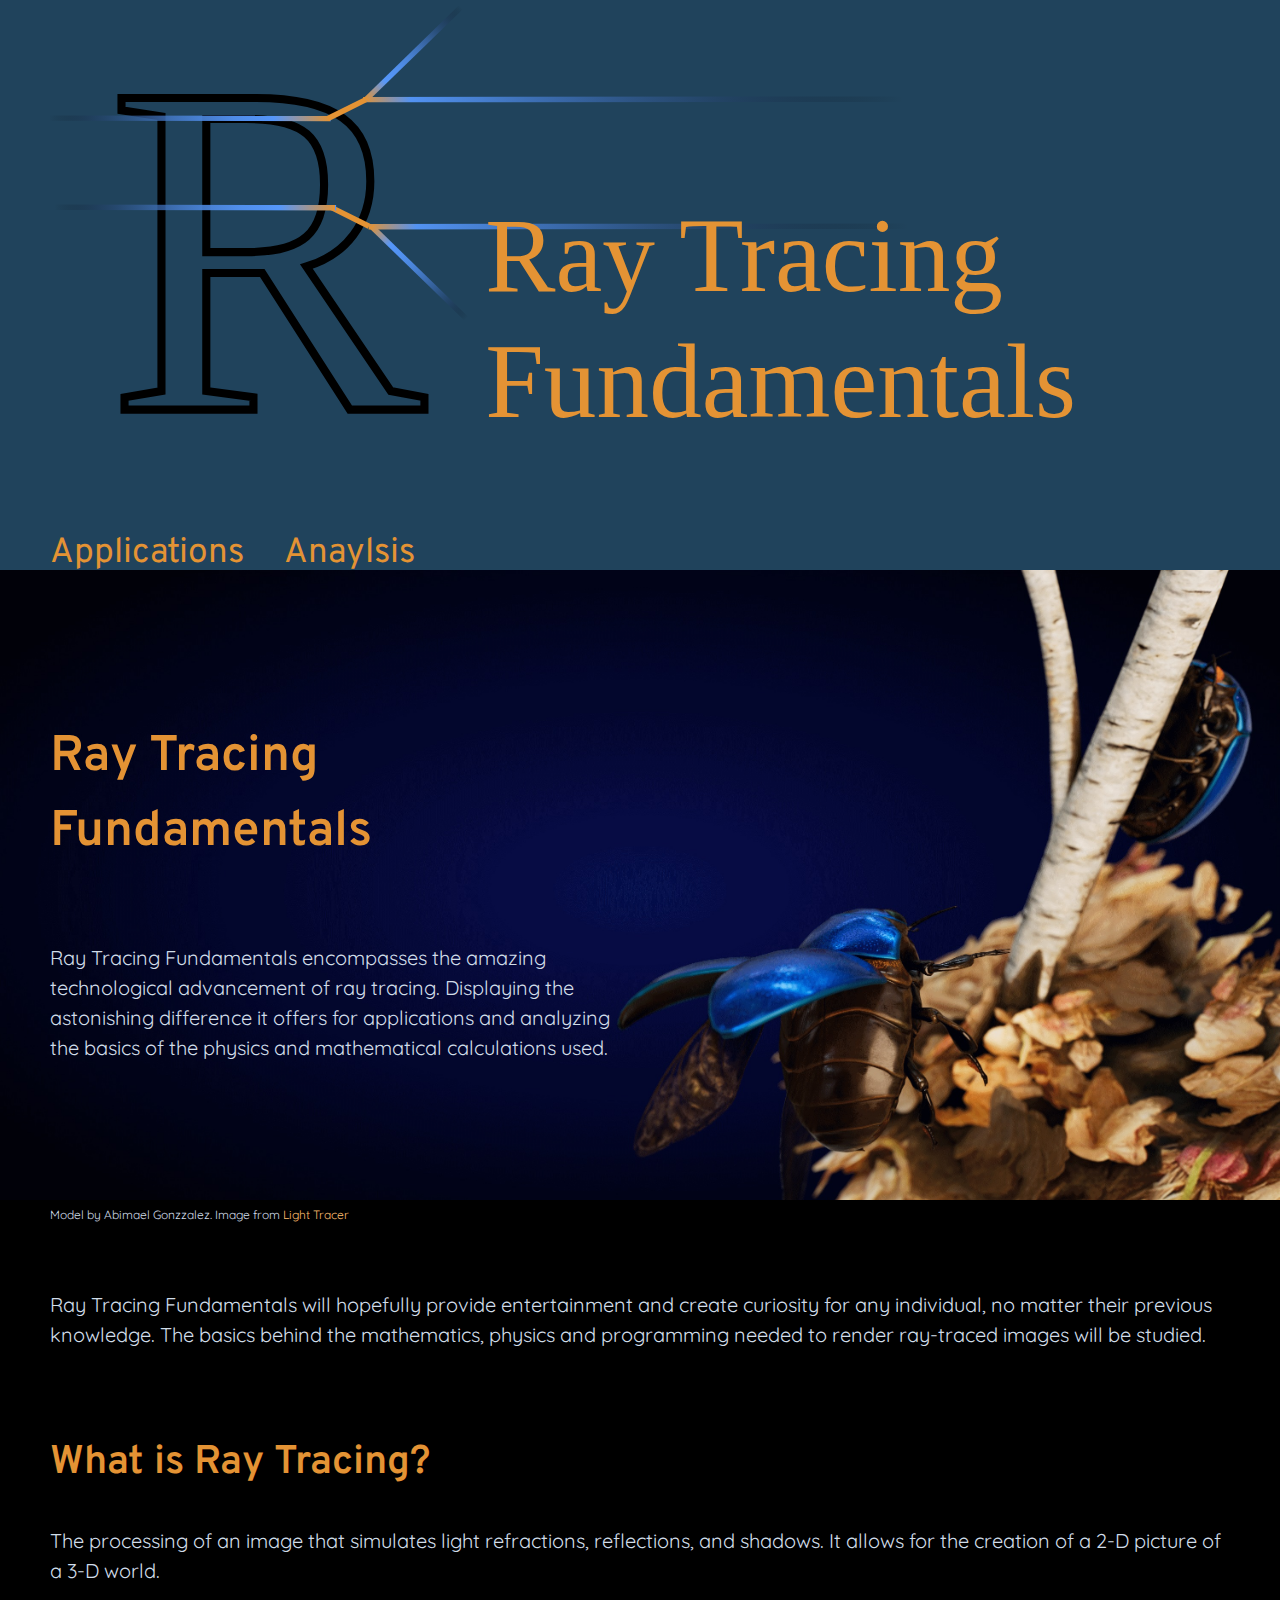
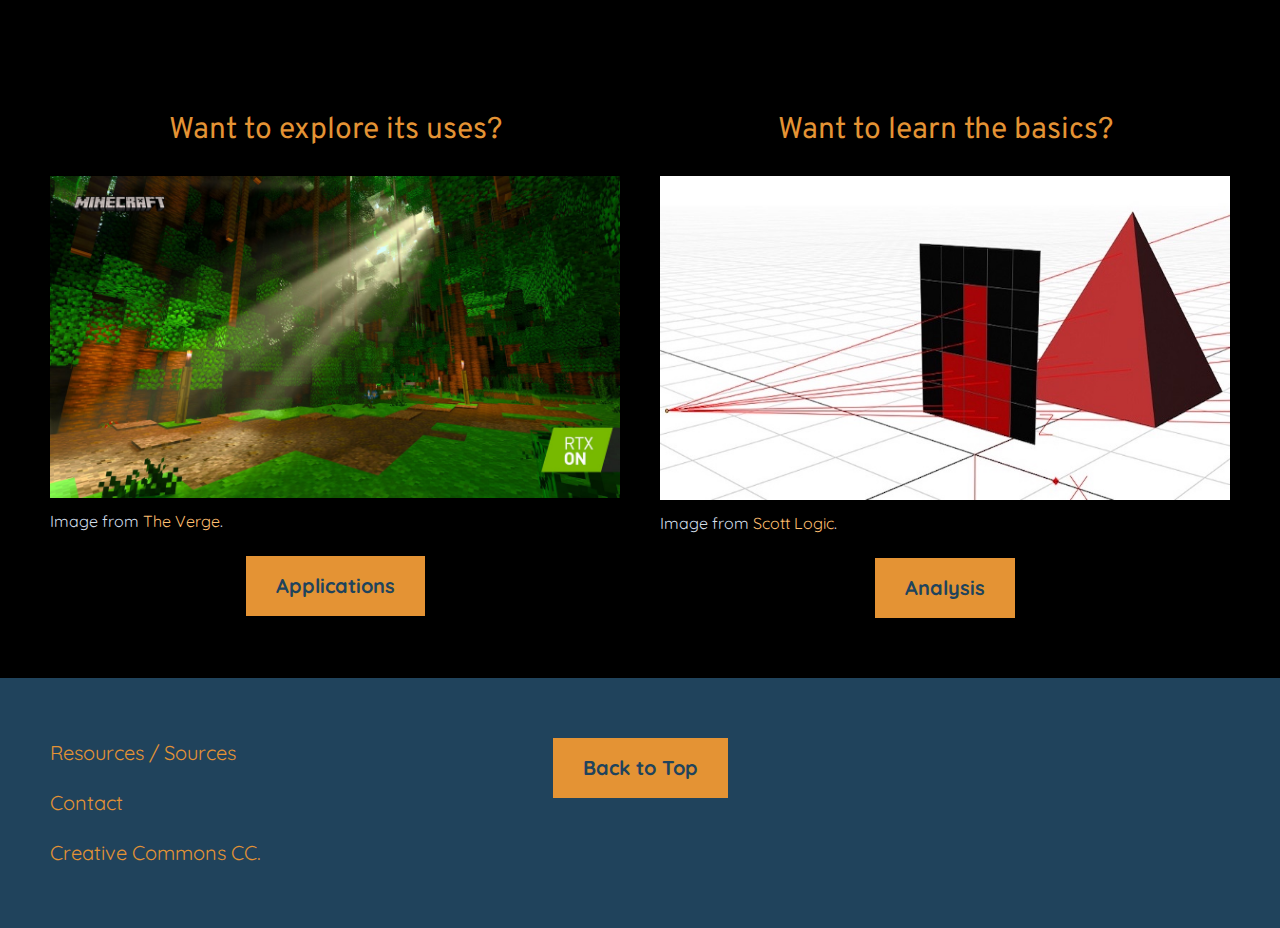
<file: index.html>
<!DOCTYPE html>
<html>

<head>
    <meta charset="UTF-8">
    <meta name="viewport" content="width=device-width, initial-scale=1.0">
    <title>Ray Tracing Fundamentals</title>
    <link rel="preconnect" href="https://fonts.googleapis.com">
    <link rel="preconnect" href="https://fonts.gstatic.com" crossorigin>
    <link
        href="https://fonts.googleapis.com/css2?family=Overpass:wght@400;600&family=Quicksand:wght@300;400&display=swap"
        rel="stylesheet">
    <link rel="stylesheet" href="css/style.css">
</head>

<body>
    <div class="stick-footer">
        <header>
            <div id="backToTop" class="container wrapper">
                <img src="images/logo.svg" alt="Ray Tracing Fundamentals Logo" class="logo">
                <nav class="primary-nav">
                    <ul>
                        <li><a href="applications.html">Applications</a></li>
                        <li><a href="analysis.html">Anaylsis</a></li>
                    </ul>
                </nav>
            </div>
        </header>
        <main>
            <section class="feature">
                <div class="container wrapper">
                    <div class="title-parent-grid">
                        <h1 class="orange-color">Ray Tracing Fundamentals</h1>
                        <div>
                            <!--Filler for grid-->
                        </div>
                        <p>
                            Ray Tracing Fundamentals encompasses the amazing technological advancement
                            of ray tracing. Displaying the astonishing difference it offers for applications
                            and analyzing the basics of the physics and mathematical calculations used.
                        </p>
                    </div>
                </div>
            </section>
            <div class="container">
                <p class="caption caption-image">Model by Abimael Gonzzalez. Image from <a
                        href="https://lighttracer.org/web.html">Light Tracer</a></p>
            </div>
            <section>
                <div class="container wrapper">
                    <p>
                        Ray Tracing Fundamentals will hopefully provide entertainment and create
                        curiosity for any individual, no matter their previous knowledge. The
                        basics behind the mathematics, physics and programming needed to render
                        ray-traced images will be studied.
                    </p><br>
                    <h2 class="orange-color">What is Ray Tracing?</h2>
                    <p>
                        The processing of an image that simulates light refractions, reflections, and shadows.
                        It allows for the creation of a 2-D picture of a 3-D world.
                    </p>
                </div>
                <div class="container wrapper two-grid">
                    <div class="align-center">
                        <h3 class="orange-color">Want to explore its uses?</h3>
                        <img src="images/minecraft_raytr.jpeg" alt="Minecraft Ray Tracing">
                        <p class="caption align-left">
                            Image from <a
                                href="https://www.theverge.com/2022/3/29/23001181/minecraft-raytracing-xbox-series-x-series-s-preview-support">The
                                Verge</a>.
                        </p>
                        <p><a href="applications.html" class="button button-orange">Applications</a></p>
                    </div>
                    <div class="align-center">
                        <h3 class="orange-color">Want to learn the basics? </h3>
                        <img src="images/analysis_raytr.jpeg" alt="Analysis of ray tracing">
                        <p class="caption align-left">
                            Image from <a href="https://blog.scottlogic.com/2020/03/10/raytracer-how-to.html"
                                class="img-analysis">Scott Logic</a>.
                        </p>
                        <p><a href="analysis.html" class="button button-orange">Analysis</a></p>
                    </div>
                </div>
            </section>
        </main>
        <footer>
            <div class="container wrapper footer-grid">
                <div>
                    <ul>
                        <li>
                            <a href="#popup1">Resources / Sources</a><br>
                        </li>
                        <li>
                            <p><a href="mailto:tyrell.martens@hotmail.com">Contact</a></p>
                        </li>
                        <li>
                            <p>Creative Commons CC.</p>
                        </li>
                    </ul>
                </div>
                <div>
                    <p><a href="#backToTop" class="button button-orange">Back to Top</a></p>
                </div>
            </div>
            <!--Code from https://codepen.io/imprakash/pen/GgNMXO-->
            <div id="popup1" class="overlay">
                <div class="popup">
                    <h2>Sources</h2>
                    <a class="close" href="#">&times;</a>
                    <div class="content">
                        <h3>Great Websites</h3>
                        <a href="https://lighttracer.org/web.html">Light Tracer</a><br>
                        <a href="https://github.com/dannyfritz/awesome-ray-tracing">Ray
                            Tracing Github Page</a><br>
                        <a href="https://rayground.com">Rayground</a><br>

                        <h3>Definition</h3>
                        <a href="https://www.pcmag.com/encyclopedia/term/ray-tracing">pcmag</a>

                        <h3>Applications</h3>
                        <a
                            href="https://www.quora.com/Are-there-any-other-applications-of-ray-Tracing-outside-of-videogames">Quora</a>

                        <h3>Analysis</h3>
                        <a href="https://blog.scottlogic.com/2020/03/10/raytracer-how-to.html">How
                            to Write a Ray Tracer Intuitively (Ray lines, Intersection)</a>

                        <h3>Reflections and Refractions in Ray Tracing</h3>
                        <a
                            href="https://www.scratchapixel.com/lessons/3d-basic-rendering/introduction-to-shading/reflection-refraction-fresnel">Scratchapixel</a>

                        <h3>Math in HTML</h3>
                        <a href="https://www.mathjax.org">MathJax</a>
                    </div>
                </div>
            </div>
        </footer>
    </div>
</body>

</html>
</file>
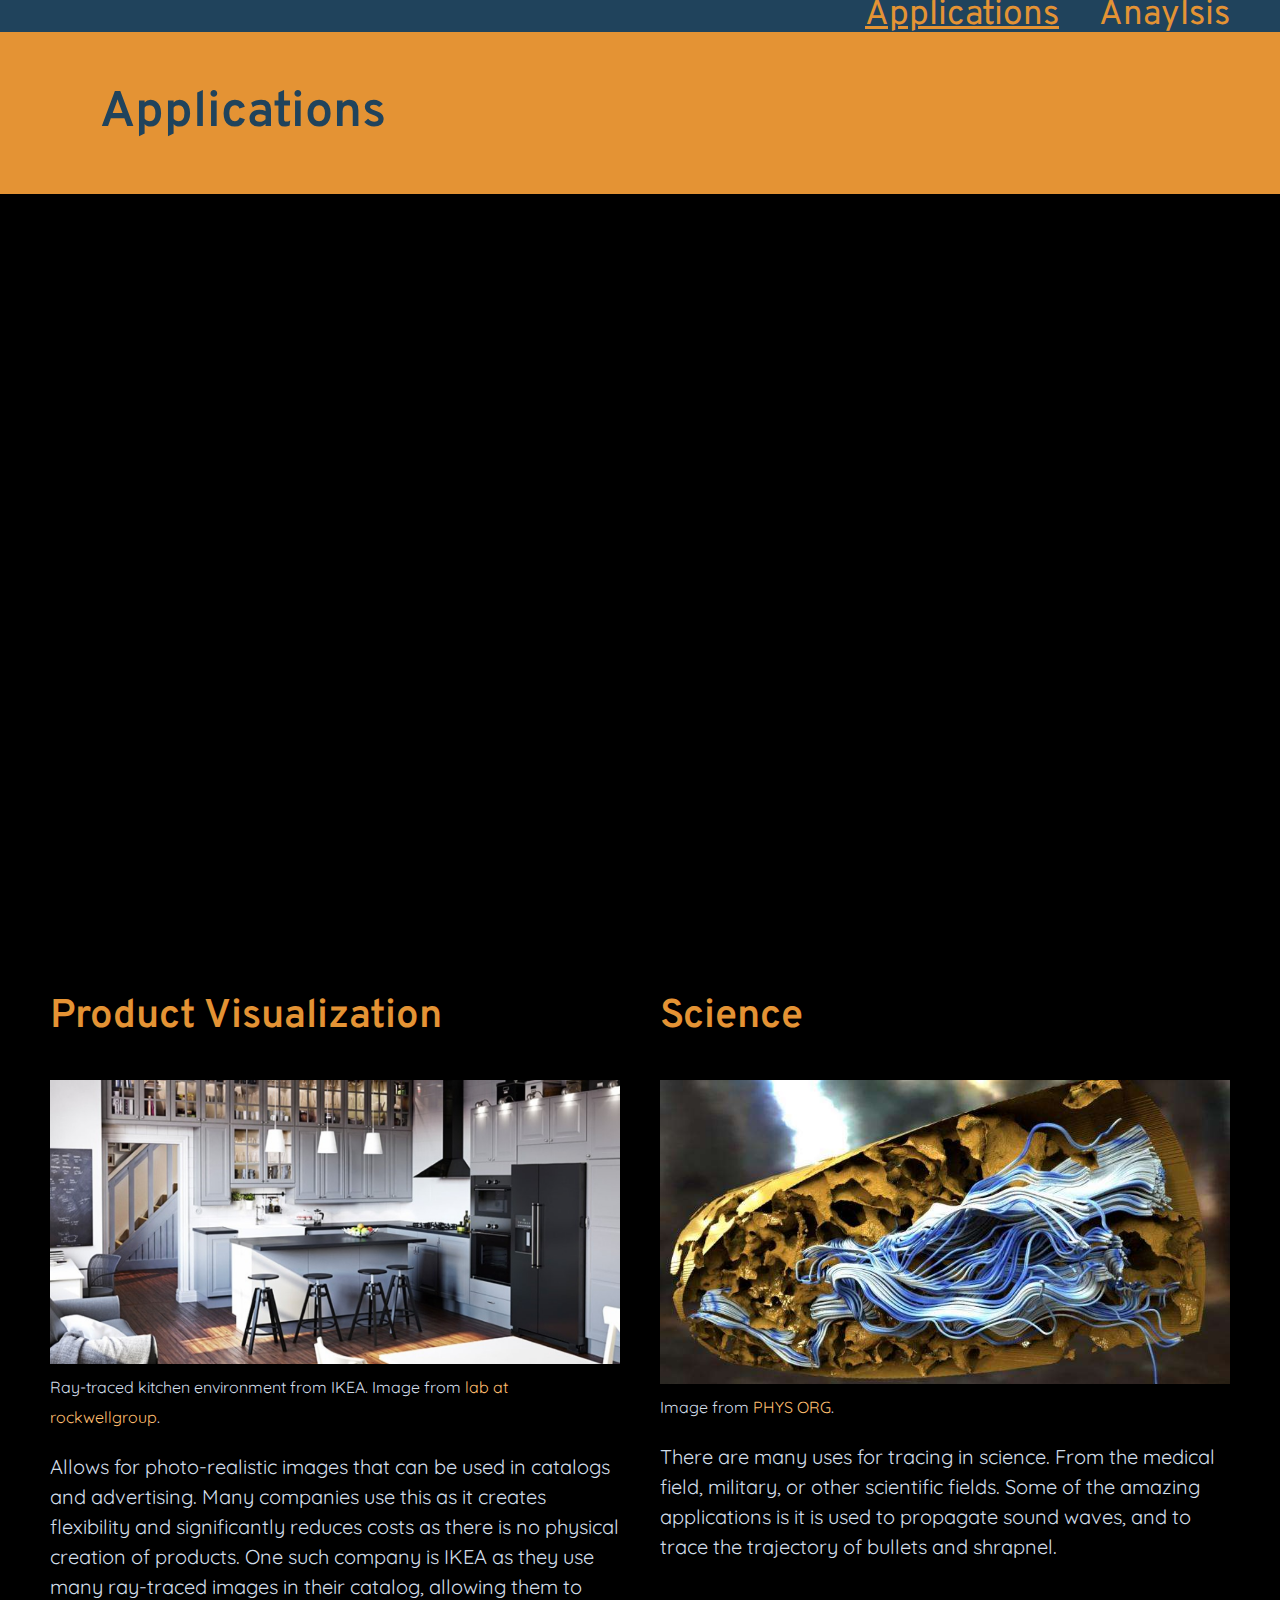
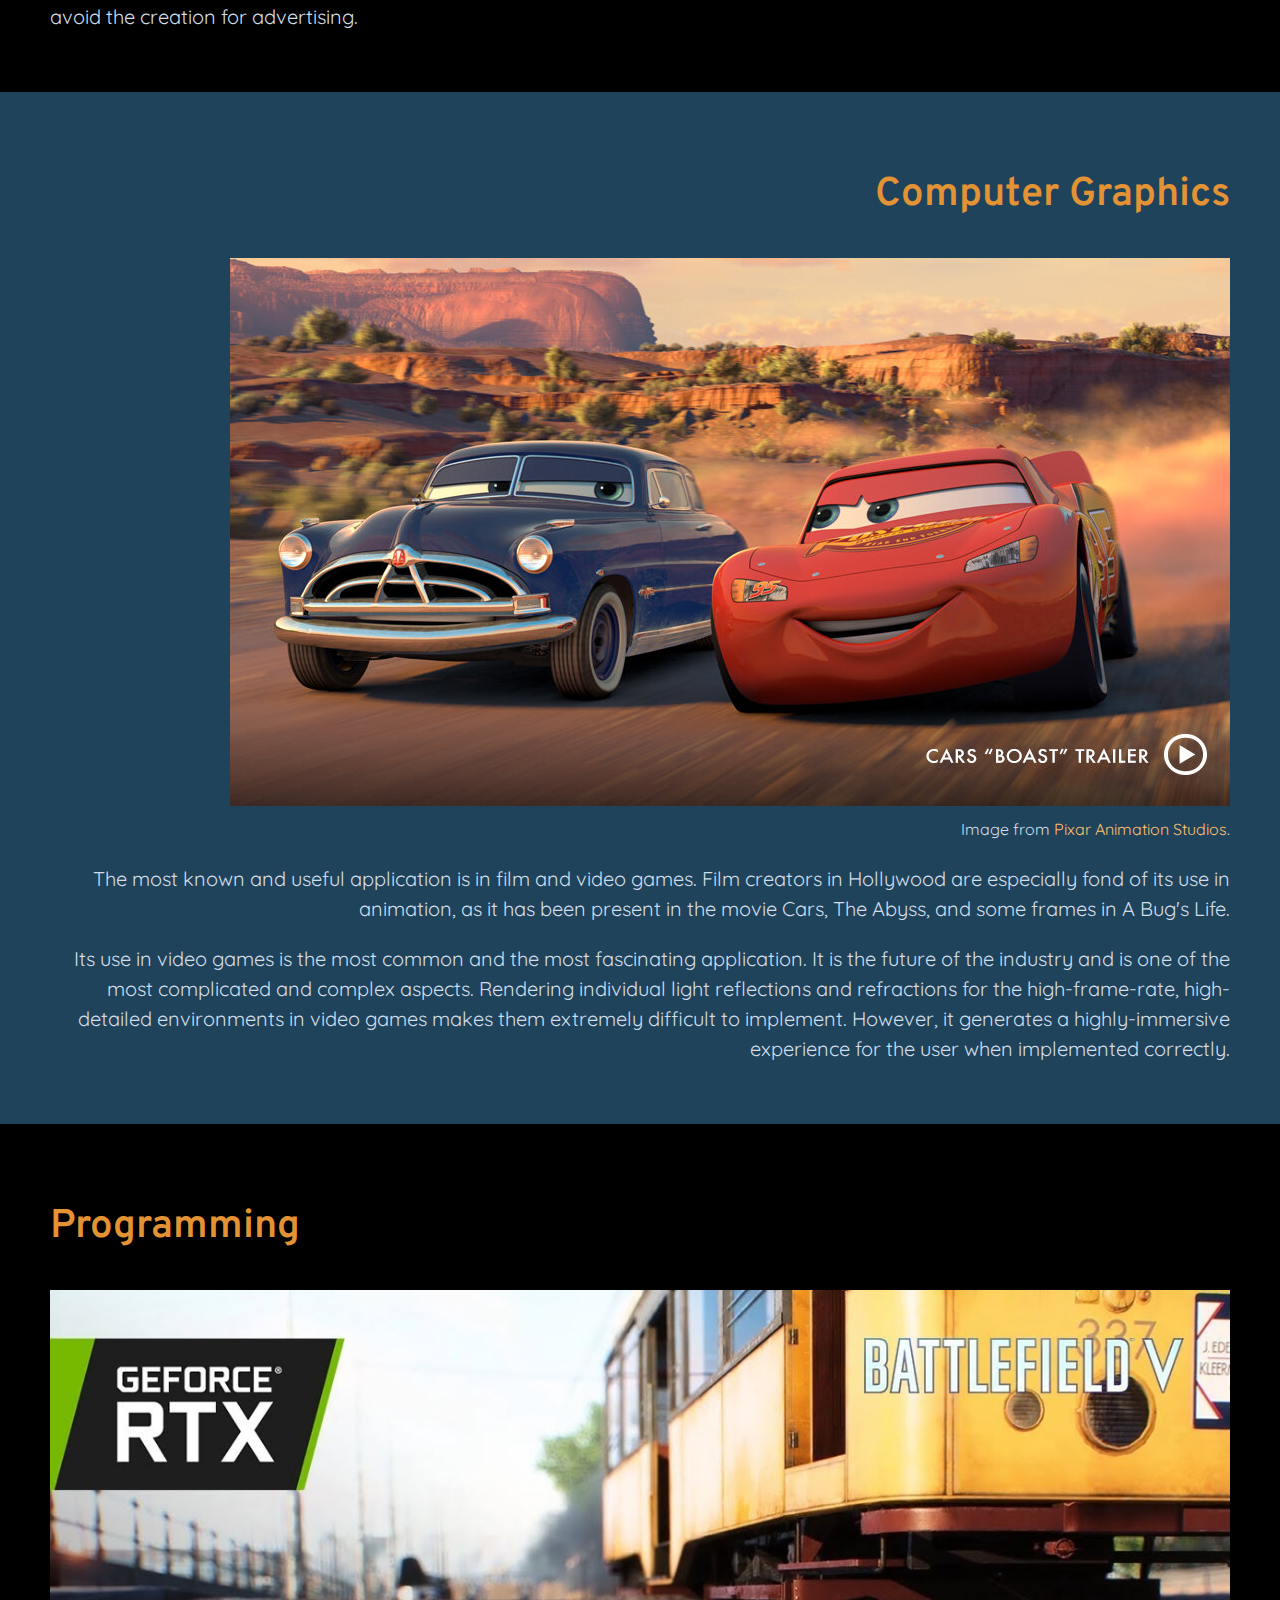
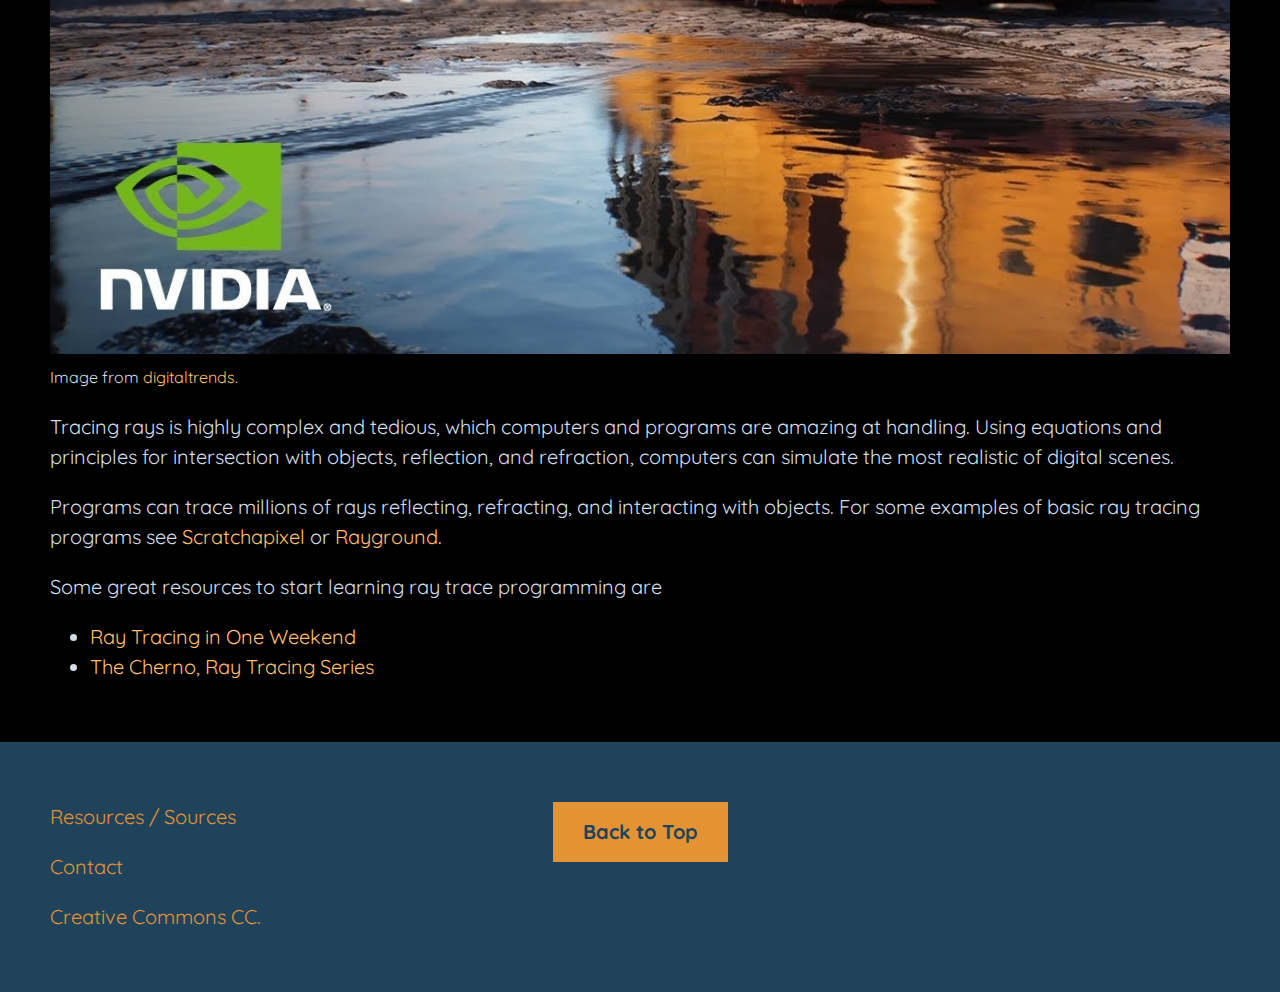
<file: applications.html>
<!DOCTYPE html>
<html>

<head>
    <meta charset="UTF-8">
    <meta name="viewport" content="width=device-width, initial-scale=1.0">
    <title>Ray Tracing Fundamentals</title>
    <link rel="preconnect" href="https://fonts.googleapis.com">
    <link rel="preconnect" href="https://fonts.gstatic.com" crossorigin>
    <link
        href="https://fonts.googleapis.com/css2?family=Overpass:wght@400;600&family=Quicksand:wght@300;400&display=swap"
        rel="stylesheet">
    <link rel="stylesheet" href="css/style.css">
</head>

<body>
    <div class="stick-footer">
        <header>
            <div id="backToTop" class="container wrapper">
                <a href="/index.html"><img src="images/logo.svg" alt="Ray Tracing Fundamentals Logo" class="logo"></a>
                <nav class="primary-nav">
                    <ul>
                        <li><a href="applications.html" class="active">Applications</a></li>
                        <li><a href="analysis.html">Anaylsis</a></li>
                    </ul>
                </nav>
            </div>
        </header>
        <header class="page-title">
            <div class="container wrapper">
                <h1>Applications</h1>
            </div>
        </header>
        <main>
            <section>
                <div class="container video">
                    <iframe width="1500" height="900" src="https://www.youtube.com/embed/J3ue35ago3Y"
                        title="YouTube video player" frameborder="0"
                        allow="accelerometer; clipboard-write; encrypted-media; gyroscope; picture-in-picture"
                        allowfullscreen>
                    </iframe>
                </div>
            </section>
            <section>
                <div class="container wrapper">
                    <div class="two-grid">
                        <div>
                            <h2 class="orange-color">Product Visualization</h2>
                            <img src="images/ikea_raytr.png" alt="Ikea Ray Tracing Image">
                            <p class="caption">
                                Ray-traced kitchen environment from IKEA. Image from
                                <a
                                    href="https://www.labatrockwellgroup.com/blog-gallery/2020/5/15/bite-sized-tech-review-realtime-graphics-in-architecture">lab
                                    at rockwellgroup</a>.
                            </p>
                            <p>
                                Allows for photo-realistic images that can be used in catalogs and advertising.
                                Many companies use this as it creates flexibility and significantly reduces costs
                                as there is no physical creation of products. One such company is IKEA as they use
                                many ray-traced images in their catalog, allowing them to avoid the creation for
                                advertising.
                            </p>
                        </div>
                        <div>
                            <h2 class="orange-color">Science</h2>
                            <img src="images/science_raytr.jpeg" alt="Science Ray Tracing Image">
                            <p class="caption">
                                Image from <a
                                    href="https://phys.org/news/2015-08-ray-tracing-software-visualize-science-greater.html">PHYS
                                    ORG</a>.
                            </p>
                            <p>
                                There are many uses for tracing in science. From the medical field, military,
                                or other scientific fields. Some of the amazing applications is it is used
                                to propagate sound waves, and to trace the trajectory of bullets and shrapnel.
                            </p>
                        </div>
                    </div>
                </div>
            </section>
            <section>
                <div class="blue-background">
                    <div class="container wrapper align-right">
                        <h2 class="orange-color">Computer Graphics</h2>
                        <img src="images/cars_raytr.jpeg" alt="Cars Ray Tracing Image">
                        <p class="caption">
                            Image from <a href="https://www.pixar.com/feature-films/cars">Pixar Animation Studios</a>.
                        </p>
                        <p>
                            The most known and useful application is in film and video games.
                            Film creators in Hollywood are especially fond of its use in animation,
                            as it has been present in the movie Cars, The Abyss, and some frames in A Bug's Life.
                        </p>
                        <p>
                            Its use in video games is the most common and the most fascinating application.
                            It is the future of the industry and is one of the most complicated and complex aspects.
                            Rendering individual light reflections and refractions for the high-frame-rate,
                            high-detailed environments in video games makes them extremely difficult to implement.
                            However, it generates a highly-immersive experience for the user when implemented correctly.
                        </p>
                    </div>
                </div>
                <div class="container wrapper">
                    <h2 class="orange-color">Programming</h2>
                    <img src="images/buspuddle_raytr.jpeg" alt="Battlefield 5 Ray Tracing Image">
                    <p class="caption">
                        Image from <a
                            href="https://www.digitaltrends.com/computing/what-is-ray-tracing/">digitaltrends</a>.
                    </p>
                    <p>
                        Tracing rays is highly complex and tedious, which computers and programs are amazing at
                        handling. Using equations and principles for intersection with objects, reflection, and
                        refraction,
                        computers can simulate the most realistic of digital scenes.
                    </p>
                    <p>
                        Programs can trace millions of rays reflecting, refracting, and interacting with objects.
                        For some examples of basic ray tracing programs see
                        <a
                            href="https://www.scratchapixel.com/lessons/3d-basic-rendering/introduction-to-ray-tracing/ray-tracing-practical-example">Scratchapixel</a>
                        or
                        <a href="https://rayground.com/">Rayground</a>.
                    </p>
                    <p>
                        Some great resources to start learning ray trace programming are
                    <ul>
                        <li><a href="https://raytracing.github.io/books/RayTracingInOneWeekend.html">Ray Tracing in One
                                Weekend
                            </a>
                        </li>
                        <li><a
                                href="https://www.youtube.com/watch?v=gfW1Fhd9u9Q&list=PLlrATfBNZ98edc5GshdBtREv5asFW3yXl">The
                                Cherno, Ray Tracing Series
                            </a>
                        </li>
                    </ul>
                    </p>
                </div>
            </section>
        </main>
        <footer>
            <div class="container wrapper footer-grid">
                <div>
                    <ul>
                        <li>
                            <p><a href="#popup1">Resources / Sources</a></p>
                        </li>
                        <li>
                            <p><a href="mailto:tyrell.martens@hotmail.com">Contact</a></p>
                        </li>
                        <li>
                            <p>Creative Commons CC.</p>
                        </li>
                    </ul>
                </div>
                <div>
                    <p><a href="#backToTop" class="button button-orange">Back to Top</a></p>
                </div>
            </div>
            <!--Code from https://codepen.io/imprakash/pen/GgNMXO-->
            <div id="popup1" class="overlay">
                <div class="popup">
                    <h2>Sources</h2>
                    <a class="close" href="#">&times;</a>
                    <div class="content">
                        <h3>Great Websites</h3>
                        <a href="https://lighttracer.org/web.html">Light Tracer</a><br>
                        <a
                            href="https://github.com/dannyfritz/awesome-ray-tracing">Ray
                            Tracing Github Page</a><br>
                        <a href="https://rayground.com">Rayground</a><br>

                        <h3>Definition</h3>
                        <a
                            href="https://www.pcmag.com/encyclopedia/term/ray-tracing">pcmag</a>

                        <h3>Applications</h3>
                        <a
                            href="https://www.quora.com/Are-there-any-other-applications-of-ray-Tracing-outside-of-videogames">Quora</a>

                        <h3>Analysis</h3>
                        <a href="https://blog.scottlogic.com/2020/03/10/raytracer-how-to.html">How
                            to Write a Ray Tracer Intuitively (Ray lines, Intersection)</a>

                        <h3>Reflections and Refractions in Ray Tracing</h3>
                        <a
                            href="https://www.scratchapixel.com/lessons/3d-basic-rendering/introduction-to-shading/reflection-refraction-fresnel">Scratchapixel</a>

                        <h3>Math in HTML</h3>
                        <a href="https://www.mathjax.org">MathJax</a>
                    </div>
                </div>
            </div>
        </footer>
    </div>
</body>

</html>
</file>
<file: css/style.css>
* {
    box-sizing: border-box;
}

html,
body {
    scroll-behavior: smooth;
    margin: 0;
    min-height: 100vh;
    color: #D1DDE9;
    font-family: 'Quicksand', sans-serif;
    font-size: 20px;
    line-height: 1.5em;
    background-color: black;
}

img {
    max-width: 100%;
}

.container {
    max-width: 1440px;
    margin: auto;
}

.wrapper {
    padding: 40px 50px;
}

header {
    background-color: #20435C;
}

header .wrapper {
    padding: 0px 50px;
    display: flex;
    justify-content: space-between;
    flex-wrap: wrap;
    align-items: center;
}

.feature {
    background-image: url("../images/beetle.raytr.jpeg");
    background-size: cover;
    background-position: top;
    min-height: 70vh;
    display: flex;
}

.page-title {
    background-color: #E49334;
    padding: 10px 50px;
    color: #20435C;
}

.primary-nav ul {
    list-style-type: none;
    margin: 0;
    padding: 0;
    display: flex;
    column-gap: 40px;
}

.primary-nav ul li a {
    font-size: 35px;
    font-family: 'Overpass', sans-serif;
    color: #E49334;
}

.primary-nav ul li a:hover {
    color: #FFBF6F;
}

.primary-nav .active {
    color: #E49334;
    text-decoration: underline;
}

.analysis-nav ul {
    list-style-type: none;
    margin: 0;
    padding: 0;
    display: flex;
    justify-content: space-around;
    column-gap: 40px;
}

.analysis-nav ul li a {
    font-size: 35px;
    font-family: 'Overpass', sans-serif;
    color: #20435C;
}

.analysis-nav ul li a:hover {
    color: black;
}

.stickyHeader {
    position: sticky;
    top: 0;
    z-index: 1;
}

.video {
    position: relative;
    padding-bottom: 56.25%;
    height: 0;
}

.video iframe {
    position: absolute;
    top: 0;
    left: 0;
    width: 100%;
    height: 100%;
    padding: 40px 50px;
}

.orange-background-title {
    background-color: #E49334;
    margin-top: 10px;
}

.orange-background {
    background-color: #E49334;
    color: #20435C;
}

.orange-background .wrapper {
    padding: 15px 50px;
}

.blue-background {
    background-color: #20435C;
}

.white-background {
    background-color: #D1DDE9;
}

.orange-color {
    color: #E49334;
}

.align-right {
    text-align: right;
}

.align-center {
    text-align: center;
}

.align-left {
    text-align: left;
}

.img-analysis {
    object-fit: cover;
}

.noHorScroll {
    contain: paint;
}

.design-caption {
    margin: 0;
}

/* Grid properties */

.title-parent-grid {
    display: grid;
    grid-template-columns: 1fr 1fr;
    grid-gap: 20px;
}

.two-grid {
    display: grid;
    grid-template-columns: 1fr 1fr;
    grid-gap: 40px;
}

.middle-grid {
    display: grid;
    grid-template-columns: 1fr 3fr 1fr;
}

footer {
    background-color: #20435C;
    color: #E49334;
}

footer a {
    color: #E49334;
}

footer a:hover {
    color: #FFBF6F;
}

.footer-grid {
    display: grid;
    grid-template-columns: 1fr 1fr 1fr;
    grid-gap: 5%;
}

.footer-grid div:nth-child(1) {
    text-align: left;
    list-style-type: none;
}

.footer-grid div:nth-child(1) ul {
    list-style-type: none;
    padding: 0px;
}

.footer-grid div:last-child {
    text-align: center;
}

.stick-footer {
    min-height: 100vh;
    display: flex;
    flex-direction: column;
}

main {
    flex-grow: 1;
}

/* Animation Properties */

.initialRayAnimation {
    position: absolute;
    margin-top: 20px;
    margin-bottom: 20px;
    height: 50px;
    width: 100%;
    animation-duration: 8s;
    animation-name: raylineAni2;
    animation-iteration-count: infinite;
}

.rayAnimation {
    position: absolute;
    margin-top: 20px;
    height: 50px;
    width: 100%;
    animation-duration: 8s;
    animation-name: raylineAni;
    animation-iteration-count: infinite;
}

@keyframes raylineAni {
    from {
        left: 0%;
    }

    to {
        left: 100%;
    }
}

@keyframes raylineAni2 {
    from {
        left: -100%;
    }

    to {
        left: 0%;
    }
}

/* Slider Css
Code from https://www.w3schools.com/howto/howto_js_image_comparison.asp */
.img-comp-container {
    position: relative;
    height: 900px;
    /*should be the same height as the images*/
    padding-bottom: 56.25%;
    height: 0;
}

.img-comp-img {
    position: absolute;
    width: 100%;
    height: 100%;
    overflow: hidden;
}

.img-comp-img img {
    max-width: none;
    display: block;
}

.img-comp-slider {
    position: absolute;
    z-index: 9;
    cursor: ew-resize;
    /*set the appearance of the slider:*/
    width: 60px;
    height: 60px;
    background-color: #E49334;
    opacity: 0.7;
    border-radius: 50%;
}

/* Overlay and popup code from
 https://codepen.io/imprakash/pen/GgNMXO */
.overlay {
    position: fixed;
    top: 0;
    bottom: 0;
    left: 0;
    right: 0;
    background: black;
    transition: opacity 500ms;
    visibility: hidden;
    opacity: 0;
    z-index: 2;
}

.overlay:target {
    visibility: visible;
    opacity: 1;
}

.popup {
    margin: 100px auto;
    padding: 20px;
    background: black;
    border-radius: 5px;
    width: 75%;
    position: relative;
}

.popup h2 {
    color: #E49334;
}

.popup h3 {
    margin-bottom: 0;
    color: #E49334;
}

.popup .close {
    position: absolute;
    top: 40px;
    right: 30px;
    transition: all 200ms;
    font-size: 30px;
    font-weight: bold;
    text-decoration: none;
    color: #E49334;
}

.popup .close:hover {
    color: #FFBF6F;
}

.popup .content {
    max-height: 30%;
    overflow: auto;
}

.popup .content a {
    text-decoration: underline;
}

/* Buttons */

.button {
    padding: 15px 30px;
    display: inline-block;
    font-weight: bold;
    font-size: 20px;
    transition: .5s;
}

.button-orange {
    background-color: #E49334;
    color: #20435C;
}

.button-orange:hover {
    background-color: #FFBF6F;
    color: #20435C;
}


/* Typography */

h1 {
    font-family: 'Overpass', sans-serif;
    font-size: 50px;
    font-weight: 600;
    line-height: 1.5em;

}

h2 {
    font-family: 'Overpass', sans-serif;
    font-size: 40px;
    font-weight: 600;
    line-height: 1.5em;

}

h3 {
    font-family: 'Overpass', sans-serif;
    font-size: 30px;
    font-weight: 400;
}

a {
    color: #FFBF6F;
    text-decoration: none;
}

a:hover {
    color: #E49334;
}

.caption {
    font-size: 16px;
    margin-top: 0px;
}

.caption-image {
    font-size: 12px;
    padding: 0px 50px;
    margin-bottom: 0px;
}

@media screen and (max-width: 900px) {
    .primary-nav ul li {
        padding: 25px;
    }

    .footer-grid {
        grid-template-columns: 1fr;
    }

    .footer-grid div:first-child {
        text-align: center;
    }

    .two-grid {
        grid-template-columns: 1fr;
    }

    .middle-grid {
        grid-template-columns: 1fr;
    }
}

@media screen and (max-width: 700px) {
    .analysis-nav ul {
        display: grid;
        grid-template-columns: 1fr;
        grid-gap: 20px;
    }

    .popupAn {
        margin: 200px auto;
        transition: none;
    }

    .title-parent-grid {
        grid-template-columns: 1fr;
        padding: 30px;
    }
}

@media screen and (max-width: 550px) {
    .align-right {
        text-align: left;
    }

    .wrapper {
        padding: 40px 20px;
    }

    header .wrapper {
        padding: 0px 20px;
    }

    .popup {
        margin: 0px auto;
    }

    .popup h2 {
        margin: 0px;
        font-size: 25px;
    }

    .popup h3 {
        margin-top: 5px;
        font-size: 20px;
    }

    .popup p {
        font-size: 16px;
    }

    .primary-nav ul li a {
        font-size: 25px;
    }

    .primary-nav ul {
        column-gap: 20px;
    }

    .page-title {
        padding: 10px 20px;
    }
}

@media screen and (max-width: 400px) {
    h1 {
        font-size: 40px;
    }

    h2 {
        font-size: 30px;
    }

    h3 {
        font-size: 25px;
    }

    .wrapper {
        padding: 40px 10px;
    }

    .title-parent-grid {
        padding: 40px 5px;
    }
}
</file>
